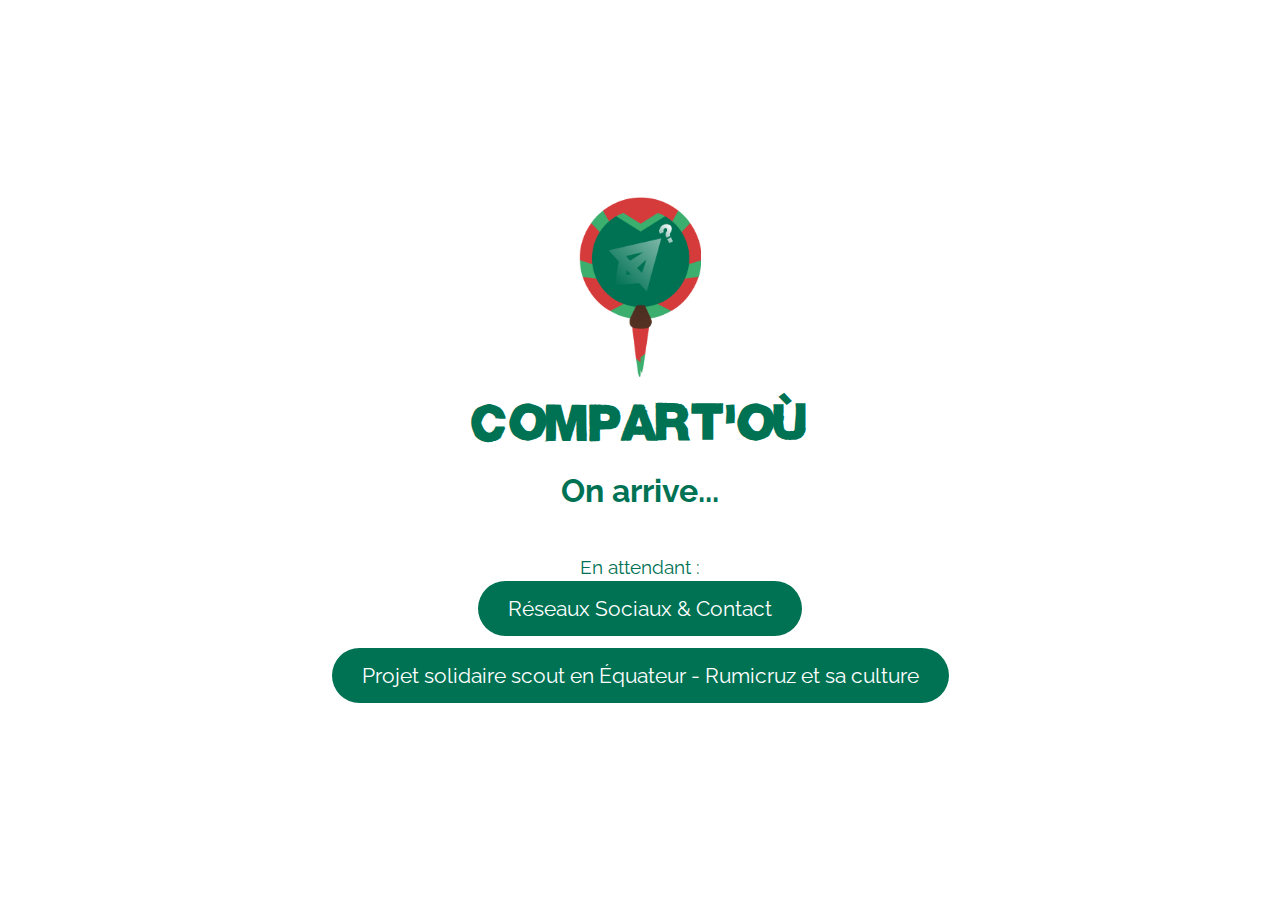
<file: index.html>
<!DOCTYPE html>
<html lang="fr">
<head>
    <meta charset="UTF-8">
    <title>Compart'où</title>
    <link rel="icon" type="image/x-icon" href="contact/R/favicon.png">
    <style>
        @font-face {
            font-family: compa;
            src: url(contact/R/compagnons-webfont.ttf);
        }

        @font-face {
            font-family: Raleway;
            src: url(contact/R/raleway.ttf);
        }
        body{
            margin: 0;
            width: 100vw;
            height: 100vh;
            display: flex;
            flex-direction: column;
            justify-content: center;
            align-items: center;
            gap: 3vh;
        }
        img{
            height: 20vh;
        }
        h1{
            font-family: 'compa', 'Raleway', calibri;
            font-size: 3em;
            line-height: 40px;
            color: #007254;
            margin: 0;
        }
        h2{
            font-family: 'compa', 'Raleway', calibri;
            font-size: 2em;
            line-height: 40px;
            color: #007254;
            margin: 0;
            font-family: 'Raleway';
        }
        p{
            font-family: 'compa', 'Raleway', calibri;
            font-size: 1.2em;
            line-height: 40px;
            color: #007254;
            margin: 1vh;
            font-family: 'Raleway';
            text-align: center;
        }
        a{
            background-color: #007254;
            padding: 15px 30px;
            color: white;
            font-size: 1.3em;
            border-radius: 30px;
            text-decoration: none;
            transition: all 300ms ease-in-out 0ms;
	    font-family: 'Raleway';
        }
        a:hover{
            box-shadow: #00000044 5px 5px 5px;
            transform: scale(1.05);
        }
    </style>
</head>
<body>
    <img src="contact/R/vert_foulard.png" alt="Logo Compart'où">
    <h1>compart'où</h1>
    <h2>On arrive...</h2>
    <div>
        <p>En attendant :</p>
        <a href="contact">Réseaux Sociaux & Contact</a>
        
    </div>
    <a href="ahuana/">Projet solidaire scout en Équateur - Rumicruz et sa culture</a>
</body>
</html>
</file>
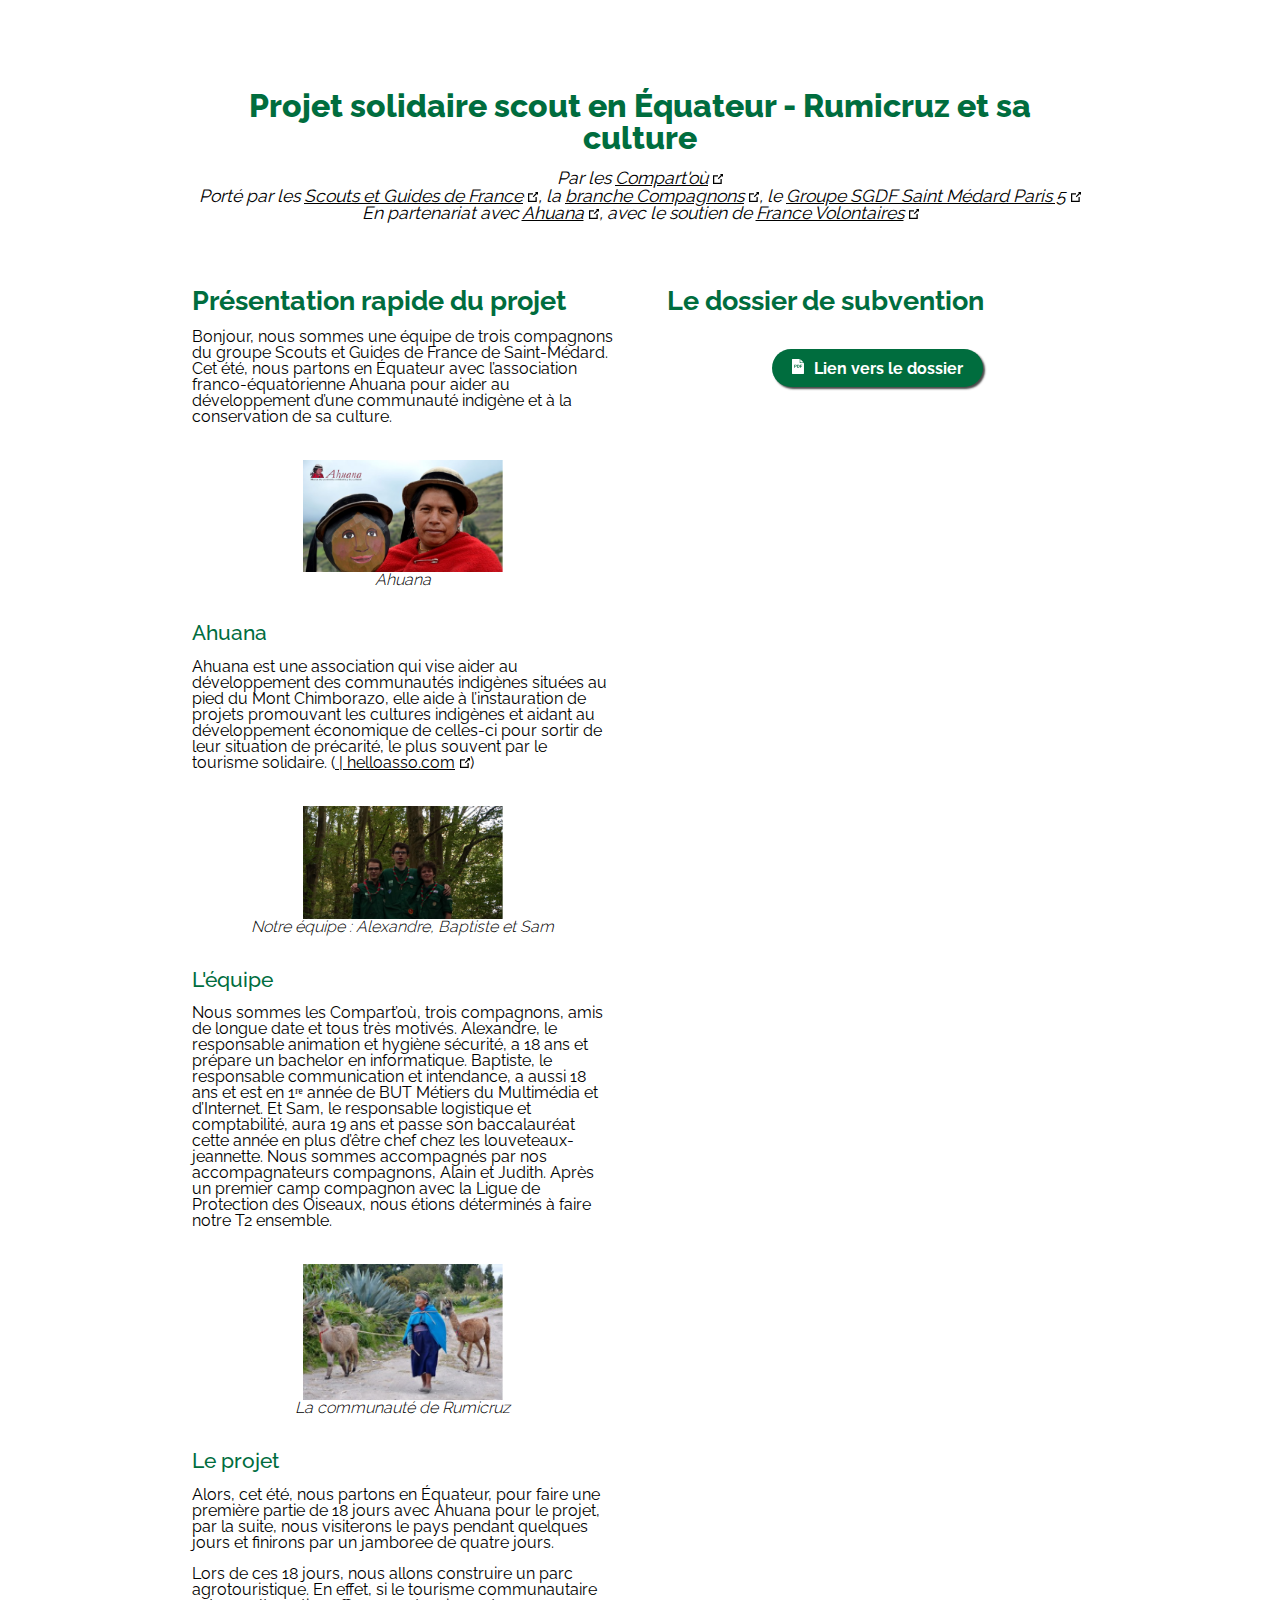
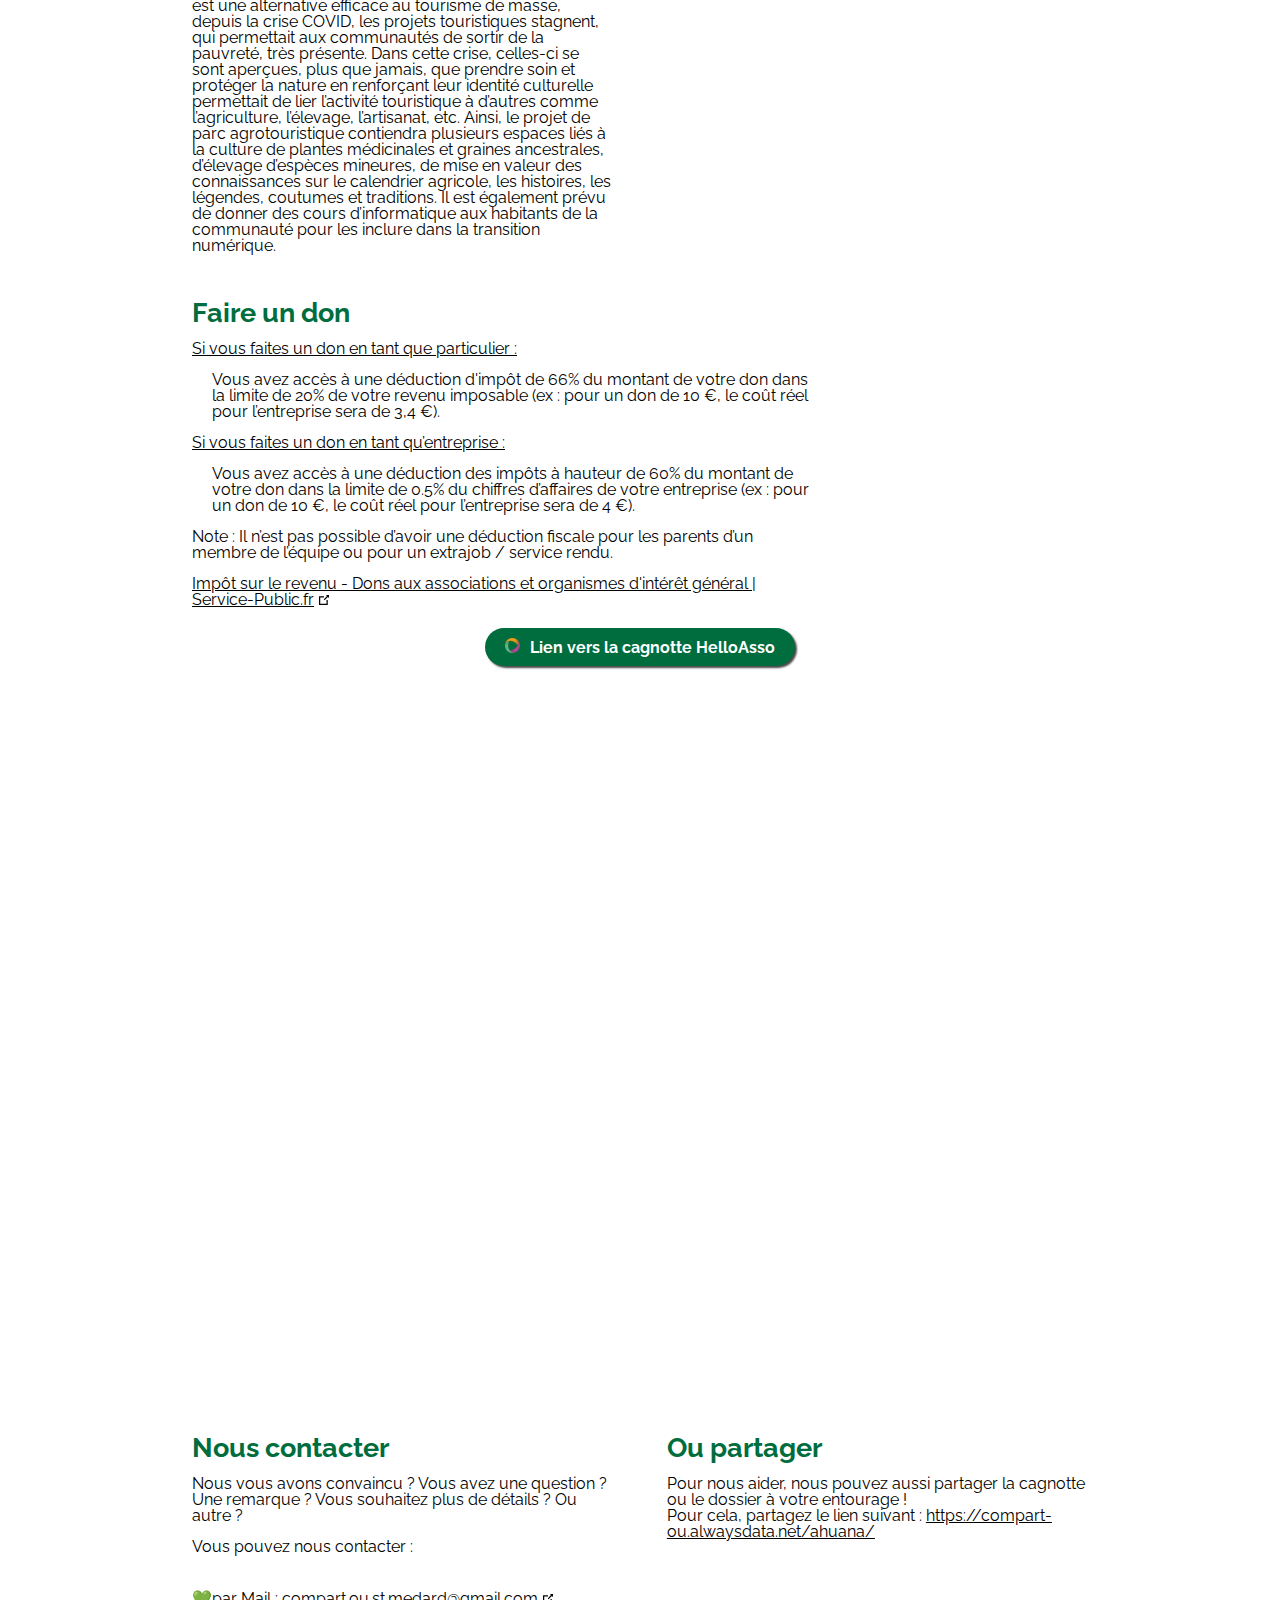
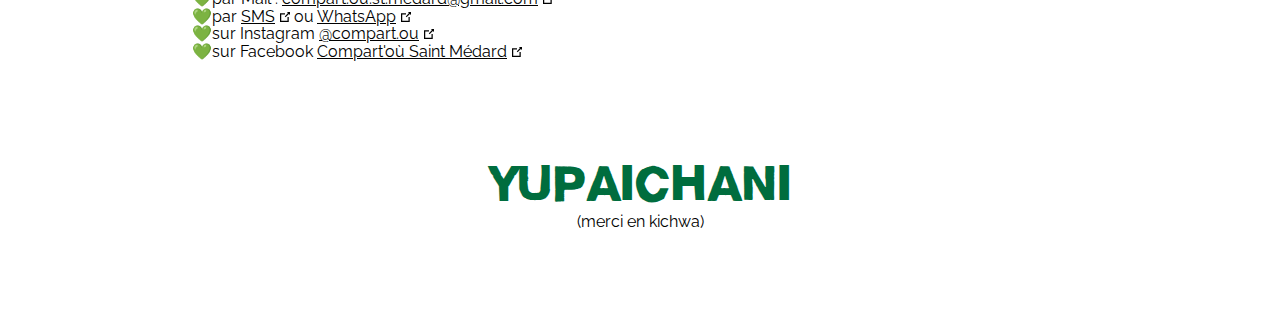
<file: ahuana/index.html>
<!DOCTYPE html>
<html lang="fr">
<head>
    <meta charset="UTF-8">
    <meta name="viewport" content="width=device-width, initial-scale=1.0">
    <title>Projet solidaire scout en Équateur - Rumicruz et sa culture</title>
    <link rel="stylesheet" href="R/reset.css">
    <link rel="stylesheet" href="style.css">
    <link rel="shortcut icon" href="../extrajob/favicon.png" type="image/x-icon">
    <!--<meta http-equiv="refresh" content="3;URL=#">-->
</head>
<body>
    <header>
        <h1>Projet solidaire scout en Équateur - Rumicruz et sa culture</h1>
        <p>Par les <a href="https://instagram.com/compart.ou" target="_blank">Compart'où</a> <br>
        Porté par les <a href="https://sgdf.fr" target="_blank">Scouts et Guides de France</a>, la <a href="https://compagnons.sgdf.fr" target="_blank">branche Compagnons</a>, le <a href="https://sites.sgdf.fr/saint-medard-paris-5/" target="_blank">Groupe SGDF Saint Médard Paris 5</a><br>
        En partenariat avec <a href="https://ahuana.com" target="_blank">Ahuana</a>, avec le soutien de <a href="https://france-volontaires.org/" target="_blank">France Volontaires</a></p>
    </header>
    <section class="dossier">
        <article id="textes">
            <h2>Présentation rapide du projet</h2>
            <p>Bonjour, nous sommes une équipe de trois compagnons du groupe Scouts et Guides de France de Saint-Médard. Cet été, nous partons en Équateur avec l’association franco-équatorienne Ahuana pour aider au développement d’une communauté indigène et à la conservation de sa culture.</p>
            <div class="image" id="ahuana">
                <figure>
                    <img src="R/ahuna.png" alt="Une femme avec un objet d'artisanat">
                    <figcaption>Ahuana</figcaption>
                </figure>
                <div>
                    <h3>Ahuana</h3>
                    <p>Ahuana est une association qui vise aider au développement des communautés indigènes situées au pied du Mont Chimborazo, elle aide à l’instauration de projets promouvant les cultures indigènes et aidant au développement économique de celles-ci pour sortir de leur situation de précarité, le plus souvent par le tourisme solidaire. (<a href="https://www.helloasso.com/associations/ahuana" target="_blank"> | helloasso.com</a>)</p>
                </div>
            </div>
            <div class="image" id="equipe">
                <figure>
                    <img src="R/equipe.png" alt="Notre équipe : Alexandre, Baptiste et Sam">
                    <figcaption>Notre équipe : Alexandre, Baptiste et Sam</figcaption>
                </figure>
                <div>
                    <h3>L'équipe</h3>
                    <p>Nous sommes les Compart’où, trois compagnons, amis de longue date et tous très motivés. Alexandre, le responsable animation et hygiène sécurité, a 18 ans et prépare un bachelor en informatique. Baptiste, le responsable communication et intendance, a aussi 18 ans et est en 1ʳᵉ année de BUT Métiers du Multimédia et d’Internet. Et Sam, le responsable logistique et comptabilité, aura 19 ans et passe son baccalauréat cette année en plus d’être chef chez les louveteaux-jeannette. Nous sommes accompagnés par nos accompagnateurs compagnons, Alain et Judith. Après un premier camp compagnon avec la Ligue de Protection des Oiseaux, nous étions déterminés à faire notre T2 ensemble.</p>
                </div>
            </div>
            <div class="image" id="rumicruz">
                <figure>
                    <img src="R/rumicruz.png" alt="Une femme avec deux lamas dans la communauté de Rumicruz">
                    <figcaption>La communauté de Rumicruz</figcaption>
                </figure>
                <div>
                    <h3>Le projet</h3>
                    <p>Alors, cet été, nous partons en Équateur, pour faire une première partie de 18 jours avec Ahuana pour le projet, par la suite, nous visiterons le pays pendant quelques jours et finirons par un jamboree de quatre jours.</p>
                    <p>Lors de ces 18 jours, nous allons construire un parc agrotouristique. En effet, si le tourisme communautaire est une alternative efficace au tourisme de masse, depuis la crise COVID, les projets touristiques stagnent, qui permettait aux communautés de sortir de la pauvreté, très présente. Dans cette crise, celles-ci se sont aperçues, plus que jamais, que prendre soin et protéger la nature en renforçant leur identité culturelle permettait de lier l’activité touristique à d’autres comme l’agriculture, l’élevage, l’artisanat, etc. Ainsi, le projet de parc agrotouristique contiendra plusieurs espaces liés à la culture de plantes médicinales et graines ancestrales, d’élevage d’espèces mineures, de mise en valeur des connaissances sur le calendrier agricole, les histoires, les légendes, coutumes et traditions. Il est également prévu de donner des cours d’informatique aux habitants de la communauté pour les inclure dans la transition numérique.</p>
                </div>
            </div>
        </article>
        <article id="pdf">
            <h2>Le dossier de subvention</h2>
            <div class="liens">
                <a href="https://drive.google.com/file/d/1BYYX7KkHGxkjYFnbCGxCnruPDGyg1EVy/preview" target="_blank" id="subvention"><img src="R/pdf.svg" alt="pdf">Lien vers le dossier</a>
            </div>
            <iframe src="https://drive.google.com/file/d/1BYYX7KkHGxkjYFnbCGxCnruPDGyg1EVy/preview" allow="autoplay" loading="eager"></iframe>
        </article>
    </section>
    <article id="don">
        <h2>Faire un don</h2>
        <div id="defiscalisation">
            <p class="entantque">Si vous faites un don en tant que particulier :</p>
            <p class="defisc">Vous avez accès à une déduction d'impôt de 66% du montant de votre don dans la limite de 20% de votre revenu imposable (ex : pour un don de 10 €, le coût réel pour l’entreprise sera de 3,4 €).</p> 
            <p class="entantque">Si vous faites un don en tant qu’entreprise :</p>
            <p class="defisc">Vous avez accès à une déduction des impôts à hauteur de 60% du montant de votre don dans la limite de 0.5% du chiffres d’affaires de votre entreprise (ex : pour un don de 10 €, le coût réel pour l’entreprise sera de 4 €).</p>
            <p>Note : Il n’est pas possible d’avoir une déduction fiscale pour les parents d’un membre de l’équipe ou pour un extrajob / service rendu.</p>
            <a href="https://www.service-public.fr/particuliers/vosdroits/F426" target="_blank">Impôt sur le revenu - Dons aux associations et organismes d'intérêt général | Service-Public.fr</a>
        </div>
        <div class="liens">
            <a href="https://www.helloasso.com/associations/scouts-et-guides-de-france-saint-medard-paris-v/formulaires/5" target="_blank" id="cagnotte"><img src="R/helloasso.svg" alt="logo pdf">Lien vers la cagnotte HelloAsso</a>
        </div>
        <iframe id="haWidget" allowtransparency="true" scrolling="auto" src="https://www.helloasso.com/associations/scouts-et-guides-de-france-saint-medard-paris-v/formulaires/5/widget" loading="eager"></iframe>
    </article>
    <section id="end">
        <article id="contact">
            <h2>Nous contacter</h2>
            <p>Nous vous avons convaincu ? Vous avez une question ? Une remarque ? Vous souhaitez plus de détails ? Ou autre ?</p>
            <p>Vous pouvez nous contacter :</p>
            <ul>
                <li>par Mail : <a href="mailto:compart.ou.st.medard@gmail.com" target="_blank">compart.ou.st.medard@gmail.com</a></li>
                <li>par <a href="sms:+33767052099" target="_blank">SMS</a> ou <a href="https://whatsapp.com/33767052099" target="_blank">WhatsApp</a></li>
                <li>sur Instagram <a href="https://instagram.com/compart.ou" target="_blank">@compart.ou</a></li>
                <li>sur Facebook <a href="https://www.facebook.com/profile.php?id=100084458882525" target="_blank">Compart'où Saint Médard</a></li>
            </ul>
        </article>
        <article id="partage">
            <h2>Ou partager</h2>
            <p>Pour nous aider, nous pouvez aussi partager la cagnotte ou le dossier à votre entourage ! <br> Pour cela, partagez le lien suivant : <a href="#">https://compart-ou.alwaysdata.net/ahuana/</a></p>
        </article>
    </section>
    <section id="merci">
        <p>yupaichani</p>
        <p>(merci en kichwa)</p>
    </section>
</body>
</html>
</file>
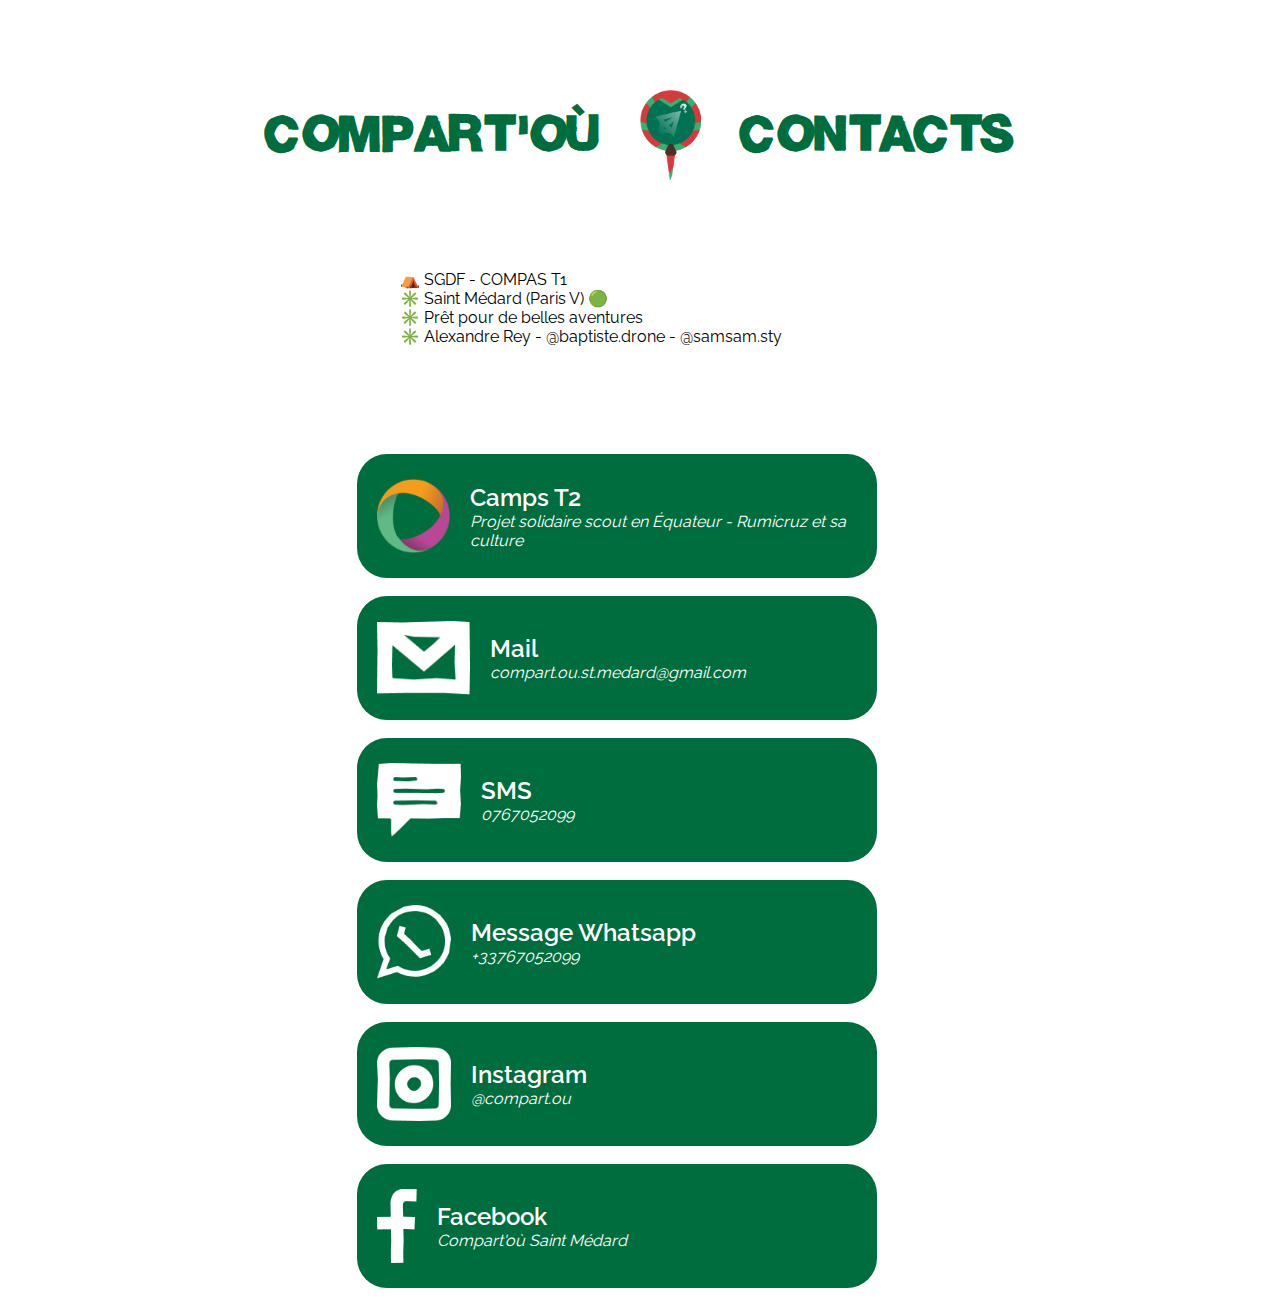
<file: contact/index.html>
<!DOCTYPE html>
<html lang="fr">
<head>
    <meta charset="UTF-8">
    <title>Compart'où • Contact</title>
    <link rel="stylesheet" href="style.css">
    <link rel="icon" type="image/x-icon" href="R/favicon.png">
</head>
<body>
    <header>
        <h1>compart'où </h1>
        <img src="R/vert_foulard.png" alt="logo compart.ou un avion en papier qui se dirige vert un point d'interrogation">
        <h1> contacts</h1>
    </header>
    <p class="desc">
        &#x26FA; SGDF - COMPAS T1 <br>
        &#10035;&#65039; Saint Médard (Paris V) &#x1F7E2;<br>
        &#10035;&#65039; Prêt pour de belles aventures<br>
        &#10035;&#65039; Alexandre Rey  - <a href="https://www.instagram.com/baptiste.drone/">@baptiste.drone</a> - <a href="https://www.instagram.com/samsam.sty/">@samsam.sty</a>
    </p>
    <main>
        <a href="../ahuana/" target="_blank"><section>
            <img src="R/helloasso.png" alt="logo helloasso">
            <div class="text">
                <h2>Camps T2</h2>
                <p>Projet solidaire scout en Équateur - Rumicruz et sa culture</p>
            </div>
        </section></a>
        <a href="mailto:compart.ou.st.medard@gmail.com" target="_blank"><section>
            <img src="R/mail.png" alt="une icone avec un mail">
            <div class="text">
                <h2>Mail</h2>
                <p>compart.ou.st.medard@gmail.com</p>
            </div>
        </section></a>
        <a href="sms:0767052099" target="_blank"><section>
            <img src="R/sms.png" alt="une icone avec un message">
            <div class="text">
                <h2>SMS</h2>
                <p>0767052099</p>
            </div>
        </section></a>
        <a href="https://wa.me/33767052099" target="_blank"><section>
            <img src="R/whatsapp.png" alt="Logo Whatsapp">
            <div class="text">
                <h2>Message Whatsapp</h2>
                <p>+33767052099</p>
            </div>
        </section></a>
        <a href="https://www.instagram.com/compart.ou/" target="_blank"><section>
            <img src="R/insta.png" alt="une icone avec un mail">
            <div class="text">
                <h2>Instagram</h2>
                <p>@compart.ou</p>
            </div>
        </section></a>
        <a href="https://www.facebook.com/profile.php?id=100084458882525" target="_blank"><section>
            <img src="R/facebook.png" alt="une icone avec un mail">
            <div class="text">
                <h2>Facebook</h2>
                <p>Compart'où Saint Médard</p>
            </div>
        </section></a>
    </main>
</body>
</html>
</file>
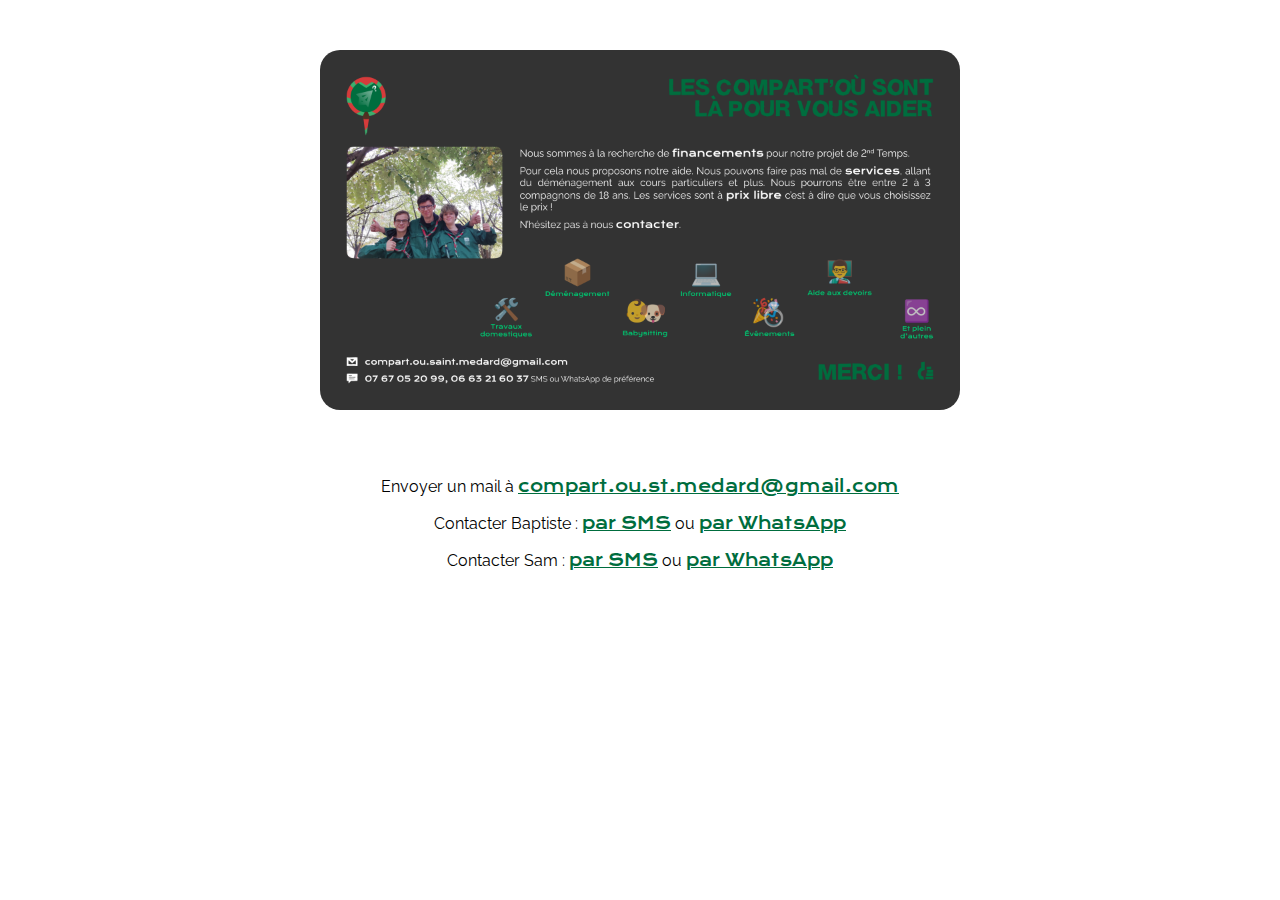
<file: extrajob/index.html>
<!DOCTYPE html>
<html lang="fr">
<head>
    <meta charset="UTF-8">
    <meta name="viewport" content="width=device-width, initial-scale=1.0">
    <title>Extra Job • Compart'où</title>
    <link rel="stylesheet" href="style.css">
    <link rel="shortcut icon" href="favicon.png" type="image/x-icon">
</head>
<body>
    <img src="annonce.png" alt="">
    <div>
        <p>Envoyer un mail à <a href="mailto:?to=compart.ou.st.medard@gmail.com &subject=[Extrajob]%20">compart.ou.st.medard@gmail.com</a></p>
        <p>Contacter Baptiste : <a href="sms:+33767052099">par SMS</a> ou <a href="https://wa.me/33767052099">par WhatsApp</a></p>
        <p>Contacter Sam : <a href="sms:+33663216037">par SMS</a> ou <a href="https://wa.me/33663216037">par WhatsApp</p>
        </ul>
    </div>
</body>
</html>
</file>
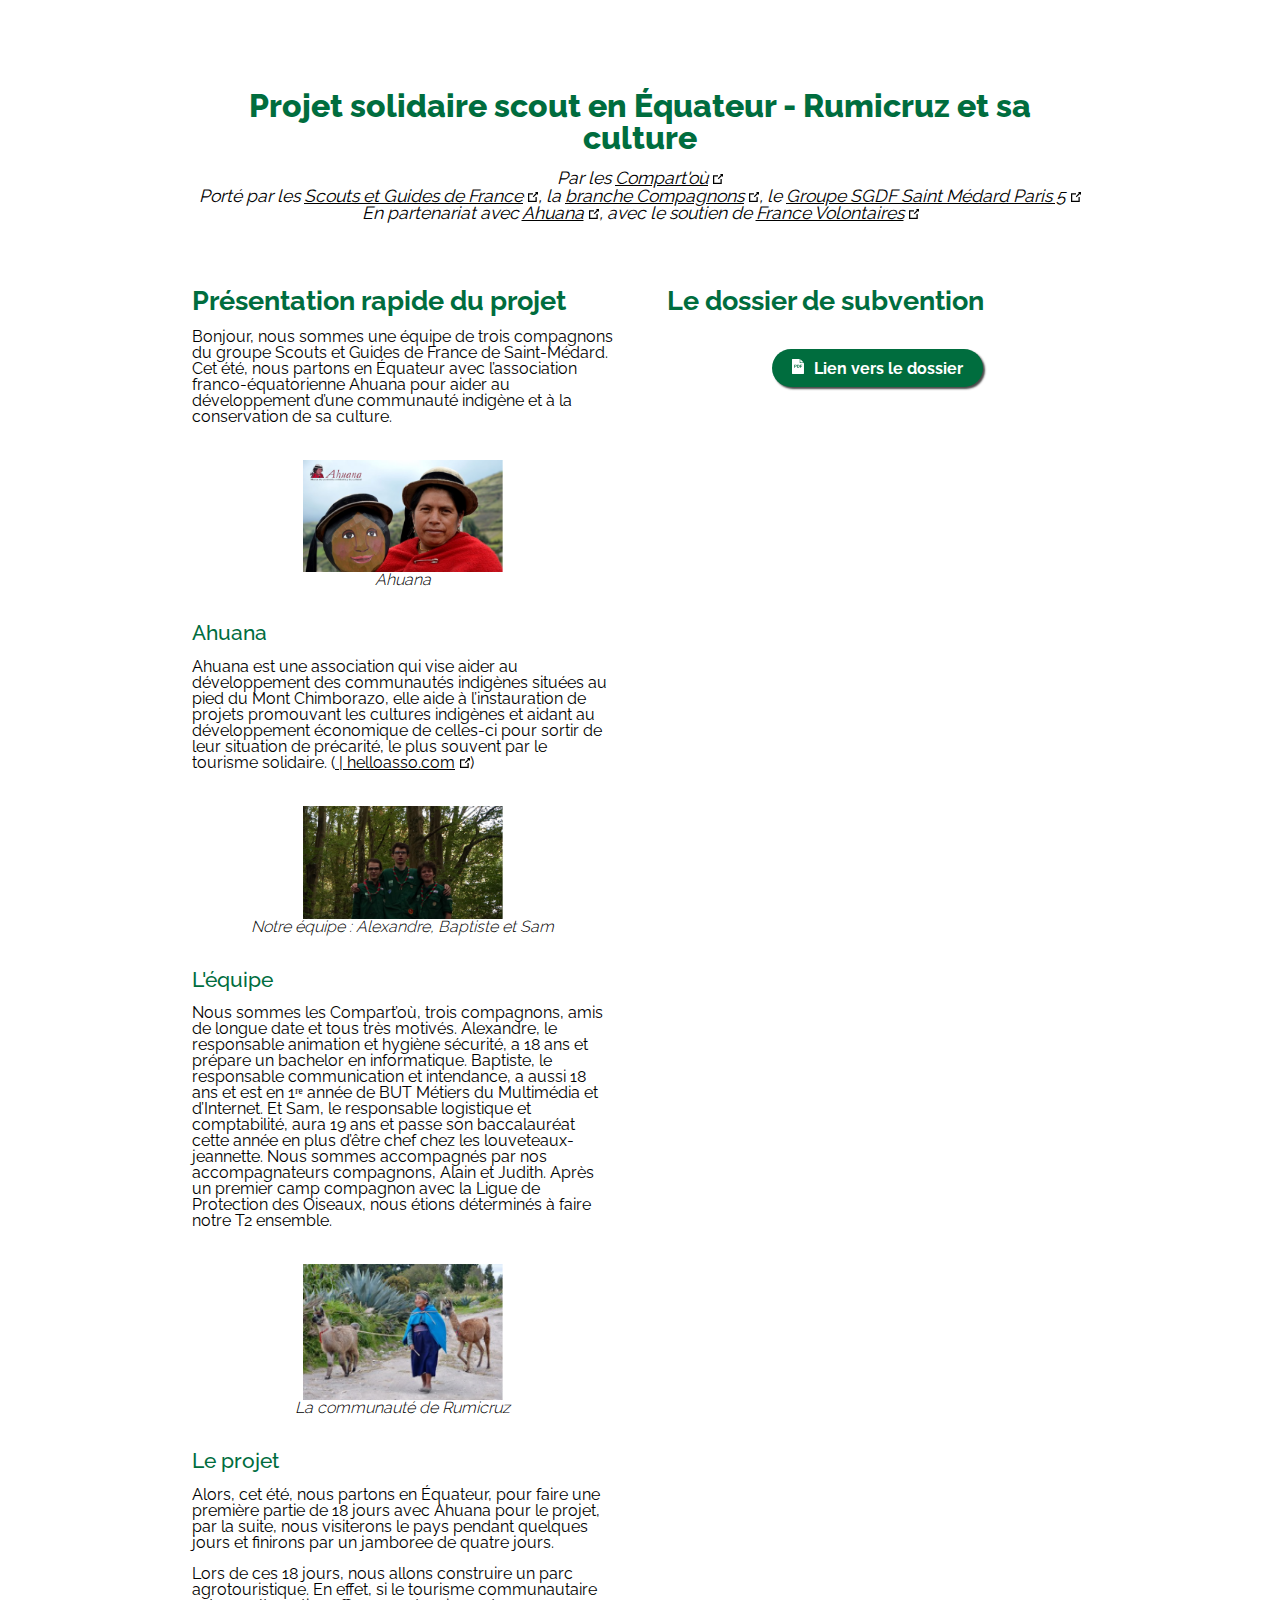
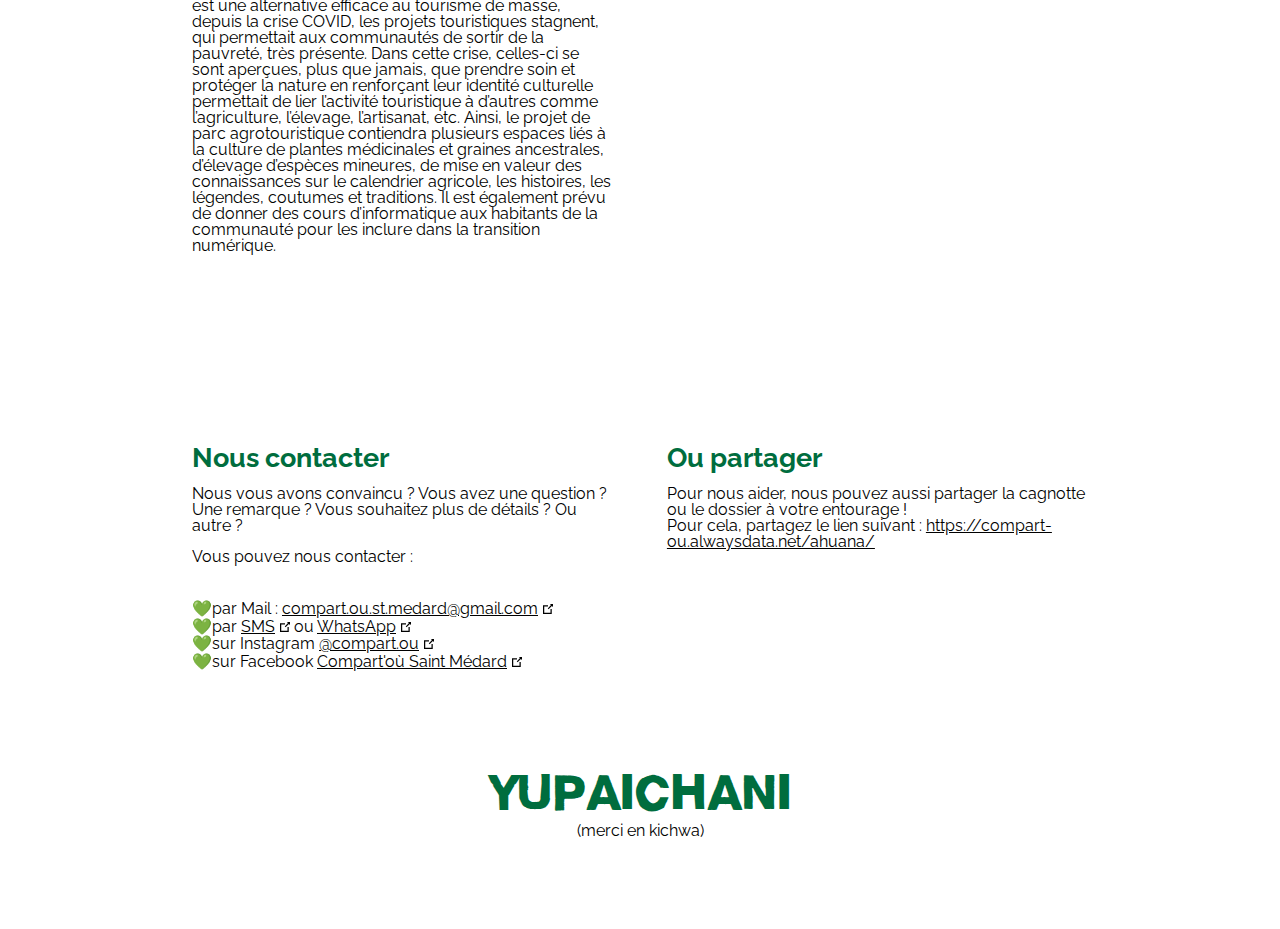
<file: rumicruz/index.html>
<!DOCTYPE html>
<html lang="fr">
<head>
    <meta charset="UTF-8">
    <meta name="viewport" content="width=device-width, initial-scale=1.0">
    <title>Projet solidaire scout en Équateur - Rumicruz et sa culture</title>
    <link rel="stylesheet" href="../ahuana/R/reset.css">
    <link rel="stylesheet" href="../ahuana/style.css">
    <link rel="shortcut icon" href="../extrajob/favicon.png" type="image/x-icon">
    <!--<meta http-equiv="refresh" content="3;URL=#">-->
</head>
<body>
    <header>
        <h1>Projet solidaire scout en Équateur - Rumicruz et sa culture</h1>
        <p>Par les <a href="https://instagram.com/compart.ou" target="_blank">Compart'où</a> <br>
        Porté par les <a href="https://sgdf.fr" target="_blank">Scouts et Guides de France</a>, la <a href="https://compagnons.sgdf.fr" target="_blank">branche Compagnons</a>, le <a href="https://sites.sgdf.fr/saint-medard-paris-5/" target="_blank">Groupe SGDF Saint Médard Paris 5</a><br>
        En partenariat avec <a href="https://ahuana.com" target="_blank">Ahuana</a>, avec le soutien de <a href="https://france-volontaires.org/" target="_blank">France Volontaires</a></p>
    </header>
    <section class="dossier">
        <article id="textes">
            <h2>Présentation rapide du projet</h2>
            <p>Bonjour, nous sommes une équipe de trois compagnons du groupe Scouts et Guides de France de Saint-Médard. Cet été, nous partons en Équateur avec l’association franco-équatorienne Ahuana pour aider au développement d’une communauté indigène et à la conservation de sa culture.</p>
            <div class="image" id="ahuana">
                <figure>
                    <img src="../ahuana/R/ahuna.png" alt="Une femme avec un objet d'artisanat">
                    <figcaption>Ahuana</figcaption>
                </figure>
                <div>
                    <h3>Ahuana</h3>
                    <p>Ahuana est une association qui vise aider au développement des communautés indigènes situées au pied du Mont Chimborazo, elle aide à l’instauration de projets promouvant les cultures indigènes et aidant au développement économique de celles-ci pour sortir de leur situation de précarité, le plus souvent par le tourisme solidaire. (<a href="https://www.helloasso.com/associations/ahuana" target="_blank"> | helloasso.com</a>)</p>
                </div>
            </div>
            <div class="image" id="equipe">
                <figure>
                    <img src="../ahuana/R/equipe.png" alt="Notre équipe : Alexandre, Baptiste et Sam">
                    <figcaption>Notre équipe : Alexandre, Baptiste et Sam</figcaption>
                </figure>
                <div>
                    <h3>L'équipe</h3>
                    <p>Nous sommes les Compart’où, trois compagnons, amis de longue date et tous très motivés. Alexandre, le responsable animation et hygiène sécurité, a 18 ans et prépare un bachelor en informatique. Baptiste, le responsable communication et intendance, a aussi 18 ans et est en 1ʳᵉ année de BUT Métiers du Multimédia et d’Internet. Et Sam, le responsable logistique et comptabilité, aura 19 ans et passe son baccalauréat cette année en plus d’être chef chez les louveteaux-jeannette. Nous sommes accompagnés par nos accompagnateurs compagnons, Alain et Judith. Après un premier camp compagnon avec la Ligue de Protection des Oiseaux, nous étions déterminés à faire notre T2 ensemble.</p>
                </div>
            </div>
            <div class="image" id="rumicruz">
                <figure>
                    <img src="../ahuana/R/rumicruz.png" alt="Une femme avec deux lamas dans la communauté de Rumicruz">
                    <figcaption>La communauté de Rumicruz</figcaption>
                </figure>
                <div>
                    <h3>Le projet</h3>
                    <p>Alors, cet été, nous partons en Équateur, pour faire une première partie de 18 jours avec Ahuana pour le projet, par la suite, nous visiterons le pays pendant quelques jours et finirons par un jamboree de quatre jours.</p>
                    <p>Lors de ces 18 jours, nous allons construire un parc agrotouristique. En effet, si le tourisme communautaire est une alternative efficace au tourisme de masse, depuis la crise COVID, les projets touristiques stagnent, qui permettait aux communautés de sortir de la pauvreté, très présente. Dans cette crise, celles-ci se sont aperçues, plus que jamais, que prendre soin et protéger la nature en renforçant leur identité culturelle permettait de lier l’activité touristique à d’autres comme l’agriculture, l’élevage, l’artisanat, etc. Ainsi, le projet de parc agrotouristique contiendra plusieurs espaces liés à la culture de plantes médicinales et graines ancestrales, d’élevage d’espèces mineures, de mise en valeur des connaissances sur le calendrier agricole, les histoires, les légendes, coutumes et traditions. Il est également prévu de donner des cours d’informatique aux habitants de la communauté pour les inclure dans la transition numérique.</p>
                </div>
            </div>
        </article>
        <article id="pdf">
            <h2>Le dossier de subvention</h2>
            <div class="liens">
                <a href="https://drive.google.com/file/d/1BYYX7KkHGxkjYFnbCGxCnruPDGyg1EVy/preview" target="_blank" id="subvention"><img src="../ahuana/R/pdf.svg" alt="pdf">Lien vers le dossier</a>
            </div>
            <iframe src="https://drive.google.com/file/d/1BYYX7KkHGxkjYFnbCGxCnruPDGyg1EVy/preview" allow="autoplay" loading="eager"></iframe>
        </article>
    </section>
    <!--<article id="don">
        <h2>Faire un don</h2>
        <div id="defiscalisation">
            <p class="entantque">Si vous faites un don en tant que particulier :</p>
            <p class="defisc">Vous avez accès à une déduction d'impôt de 66% du montant de votre don dans la limite de 20% de votre revenu imposable (ex : pour un don de 10 €, le coût réel pour l’entreprise sera de 3,4 €).</p> 
            <p class="entantque">Si vous faites un don en tant qu’entreprise :</p>
            <p class="defisc">Vous avez accès à une déduction des impôts à hauteur de 60% du montant de votre don dans la limite de 0.5% du chiffres d’affaires de votre entreprise (ex : pour un don de 10 €, le coût réel pour l’entreprise sera de 4 €).</p>
            <p>Note : Il n’est pas possible d’avoir une déduction fiscale pour les parents d’un membre de l’équipe ou pour un extrajob / service rendu.</p>
            <a href="https://www.service-public.fr/particuliers/vosdroits/F426" target="_blank">Impôt sur le revenu - Dons aux associations et organismes d'intérêt général | Service-Public.fr</a>
        </div>
        <div class="liens">
            <a href="https://www.helloasso.com/associations/scouts-et-guides-de-france-saint-medard-paris-v/formulaires/5" target="_blank" id="cagnotte"><img src="R/helloasso.svg" alt="logo pdf">Lien vers la cagnotte HelloAsso</a>
        </div>
        <iframe id="haWidget" allowtransparency="true" scrolling="auto" src="https://www.helloasso.com/associations/scouts-et-guides-de-france-saint-medard-paris-v/formulaires/5/widget" loading="eager"></iframe>
    </article>-->
    <div style="height: 100px;"></div>
    <section id="end">
        <article id="contact">
            <h2>Nous contacter</h2>
            <p>Nous vous avons convaincu ? Vous avez une question ? Une remarque ? Vous souhaitez plus de détails ? Ou autre ?</p>
            <p>Vous pouvez nous contacter :</p>
            <ul>
                <li>par Mail : <a href="mailto:compart.ou.st.medard@gmail.com" target="_blank">compart.ou.st.medard@gmail.com</a></li>
                <li>par <a href="sms:+33767052099" target="_blank">SMS</a> ou <a href="https://whatsapp.com/33767052099" target="_blank">WhatsApp</a></li>
                <li>sur Instagram <a href="https://instagram.com/compart.ou" target="_blank">@compart.ou</a></li>
                <li>sur Facebook <a href="https://www.facebook.com/profile.php?id=100084458882525" target="_blank">Compart'où Saint Médard</a></li>
            </ul>
        </article>
        <article id="partage">
            <h2>Ou partager</h2>
            <p>Pour nous aider, nous pouvez aussi partager la cagnotte ou le dossier à votre entourage ! <br> Pour cela, partagez le lien suivant : <a href="#">https://compart-ou.alwaysdata.net/ahuana/</a></p>
        </article>
    </section>
    <section id="merci">
        <p>yupaichani</p>
        <p>(merci en kichwa)</p>
    </section>
</body>
</html>
</file>
<file: ahuana/style.css>
@font-face {
	font-family: 'Raleway';
	src: url('R/Raleway.ttf') format('truetype')
}

@font-face {
    font-family: 'compa';
    src: url('../contact/R/compagnons-webfont.ttf');
}

html{
    --vert: #006D3E;
}

body{
    margin: 10vh 15vw;
}

h1, h2, h3, p, figcaption, summary, a, li{
    font-family: "Raleway", "Calibri";
    font-weight: 400;
}

h1, h2, h3, p, summary{
    margin: 15px 0 ;
}

h1, h2, h3, summary{
    color: var(--vert);
}

h1{
    font-weight: 800;
    font-size: 2em;
}

h1 + p{
    font-style: italic;
    font-size: 1.1em;
}

header a::after{
    content: none;
}

header *{
    text-align: center;
}

header{
    margin-bottom: 50px;
}

a{
    color: black;
}

a:hover{
    text-decoration: none;
}

h2{
    font-weight: 700;
    font-size: 1.7em;
}

h3{
    font-weight: 500;
    font-size: 1.3em;
}

figure{
    padding: 20px;
    display: flex;
    flex-direction: column;
    align-items: center;
}

figure figcaption{
    font-weight: 300;
    font-style: italic;
    text-align: center;
}

figure img{
    max-width: 200px;
}

div.image#equipe{
    flex-direction: row-reverse;
}

section, article#don{
    margin: 30px 0;
}

section{
    display: flex;
    flex-direction: row;
    justify-content: space-between;
    gap: 6%;
    flex-wrap: wrap-reverse;
}

section article{
    width: 47%;
    /*min-width: 250px;*/
}

article#pdf iframe{
    width: 100%;
    aspect-ratio: 21/29.5;
}

article#don iframe{
    width: 100%;
    height: 700px;
}

ul{
    list-style: "\01F49A";
    padding: 20px;
}

li{
    line-height: 110%;
}

div#defiscalisation{
    width: 70%;
}

p.entantque{
    text-decoration: underline;
}

p.defisc{
    padding-left: 20px;
}

a[target="_blank"]::after{
    content: url(R/external.svg);
    /*width: 10px;
    position: relative;
    left: 5px;*/
}

div.liens{
    display: flex;
    justify-content: center;
    align-items: center;
}

a#subvention, a#cagnotte{
    display: block;
    margin: 20px;
    padding: 10px 20px;
    border-radius: 20px;
    background-color: var(--vert);
    color: #FFFFFF;
    width: fit-content;
    font-weight: 700;
    text-decoration: none;
    box-shadow: 2px 2px 2px #494949;
    transition: all 0.5s ease;
}

a#subvention:hover, a#cagnotte:hover{
    box-shadow: none;
    position: relative;
    bottom: -2px;
    right: -2px;
}



a#subvention::after, a#cagnotte::after{
    content: none;
}

a#subvention img, a#cagnotte img{
    height: 15px;
    margin-right: 10px;
}

section#merci{
    display: block;
    margin-top: 80px;
}

section#merci p{
    text-align: center;
}


section#merci p:nth-child(1){
    font-size: 3em;
    font-family: 'compa', 'Raleway', calibri;
    color: var(--vert);
    text-align: center;
}

section#merci p{
    margin: 5px;
}


@media screen and (max-width: 860px) {
    body{
        margin: 5vh 8vw;
    }
    section{
        flex-direction: column;
        gap: 50px;
    }
    section article{
        width: 100%;
    }
    div#defiscalisation{
        width: 100%;
    }
}
</file>
<file: contact/style.css>
@font-face {
    font-family: compa;
    src: url(R/compagnons-webfont.ttf);
}

@font-face {
    font-family: Raleway;
    src: url(R/raleway.ttf);
}

@media all and (max-width: 450px){
    header h1{
        font-size: 4em;
    }
    main{
        width: 90%;
    }
    section{
        width: 100%;
        min-width: 32
        00px;
    }
    p.desc{
        width:90%;
        font-size: 1.7em;
        min-width: 200px;
    }
    section p, section h2{
        font-size: 2em;
    }
}

body{
    margin: auto;
    display: flex;
    flex-direction: column;
    justify-content: center;
    --compa: #006D3E;
    align-items: center;
    gap: 10vh;
}

header{
    display: flex;
    margin: auto;
    gap: 40px;
    align-items: center;
    margin-top: 10vh;
    flex-wrap: nowrap;
}

header h1{
    font-family: 'compa', 'Raleway', calibri;
    font-size: 3em;
    line-height: 40px;
    color: var(--compa);
    margin: 0;
}

header img{
    height: 90px;
}

p.desc{
    font-weight: 400;
    width: 30%;
    min-width: 480px;
    text-align: justify;
}

p.desc a{
    color: #000000;
    text-decoration: none;
}

h2, p{
    font-family: 'Raleway', calibri;
    margin: 0;
}

section h2{
    font-weight: 600;
}

section p{
    font-style: italic;
}

main a {
    color: white;
    text-decoration: none;
    margin: 20px;
}

section{
    padding: 0px 20px;
    background-color: var(--compa);
    height: 124px;
    width: 30%;
    min-width: 480px;
    border-radius: 30px;
    display: flex;
    align-items: center;
    flex-direction: row;
    justify-content: left;
    gap: 20px;
    transition: all 300ms ease-in-out 0ms;
}

section:hover{
    box-shadow: #00000044 5px 5px 5px;
    transform: scale(1.05);
}

section img{
    height: 60%;
}

section span.bientot{
    font-weight: 300;
}
</file>
<file: extrajob/style.css>
@font-face {
    font-family: Raleway;
    src: url('raleway.ttf');
}

@font-face {
    font-family: krona;
    src: url('krona.ttf');
}

body{
    margin: 0;
    display: flex;
    align-items: center;
    flex-direction: column;
    flex-wrap: wrap;
    min-width: 100vh;
    justify-content: center;
}

img{
    width: 50%;
    margin: 50px;
    border-radius: 20px;
}

p{
    text-align: center;
    font-family: 'raleway', calibri;
}

a{
    font-family: 'krona', calibri;
    color: #006D3E;
    transition: all 0.1s ease-in-out;
}

a:hover{
    color: #000000;
}
</file>
